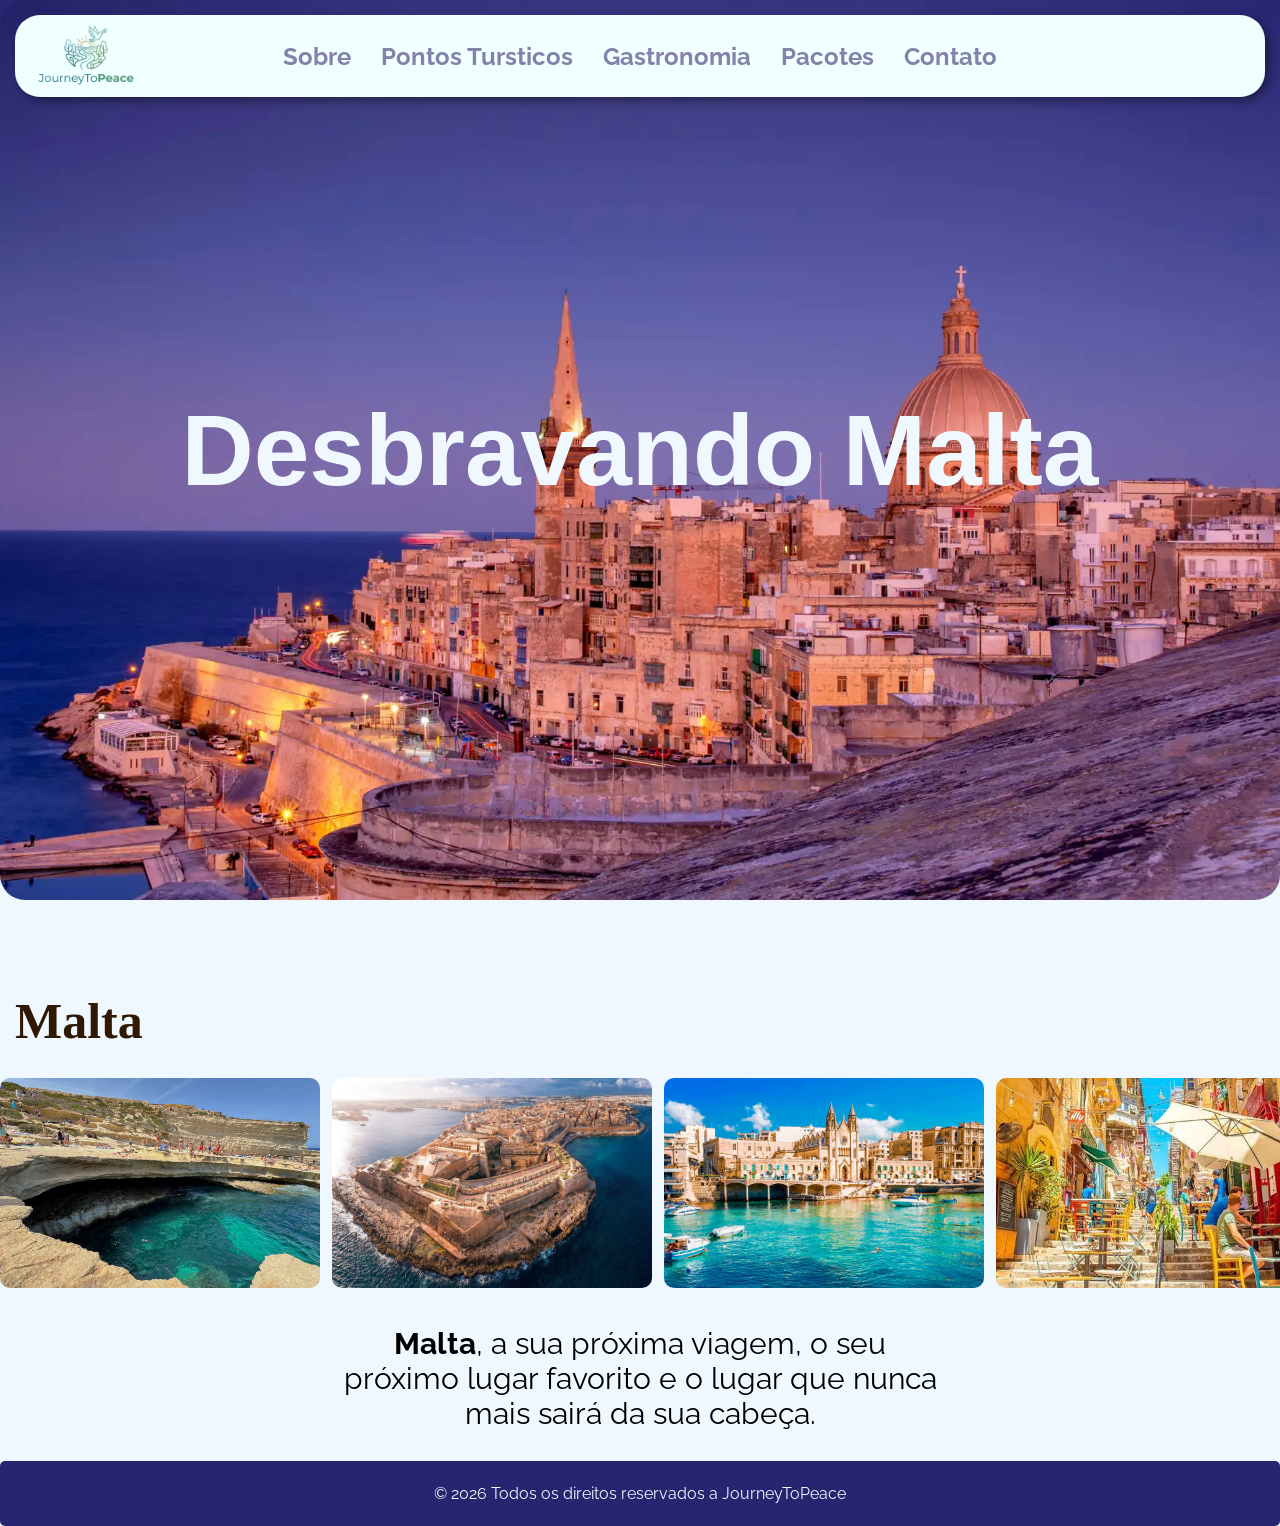
<file: index.html>
<!DOCTYPE html>
<html lang="pt-BR">

<head>
    <meta charset="UTF-8">
    <meta name="viewport" content="width=device-width, initial-scale=1.0">
    <title>Desbravando Malta</title>

    <link rel="stylesheet" href="./estilizacoes/style-index.css">
</head>

<body>
    <nav>
        <div class="logo">
            <img src="./imagens/JourneyToPeace-logo.png" alt="logo-JourneyToPeace" width="100px">
        </div>

        <a href="./sobre-malta.html">Sobre</a>
        <a href="./pontosTuristicos.html">Pontos Tursticos</a>
        <a href="./gastronomia.html">Gastronomia</a>
        <a href="./pacotes.html">Pacotes</a>
        <a href="./contato.html">Contato</a>
    </nav>

    <header class="imgFundo">
        <h1>Desbravando Malta</h1>
    </header>

    <main>

        <h2 class="maltaTítulo">Malta</h2>

        <div class="carrossel">
            <img src="./imagens/foto-malta.jpg" alt="Foto de Malta">
            <img src="./imagens/foto-malt2.jpg" alt="Foto de Malta">
            <img src="./imagens/foto-malta3.jpg" alt="Foto de Malta">
            <img src="./imagens/foto-malta4.jpg" alt="Foto de Malta">
            <img src="./imagens/foto-malta5.jpg" alt="Foto de Malta">
            <img src="./imagens/foto-malta6.jpeg" alt="Foto de Malta">
            <img src="./imagens/foto-malta7.jpg" alt="Foto de Malta">
            <img src="./imagens/foto-malta8.jpg" alt="Foto de Malta">
            <img src="./imagens/foto-malta9.jpg" alt="Foto de Malta">
            <img src="./imagens/foto-malta10.jpg" alt="Foto de Malta">
        </div>

        <div class="chamada">
            <p><strong>Malta</strong>, a sua próxima viagem, o seu próximo lugar favorito e o lugar que nunca mais sairá da sua cabeça.</p>
        </div>
    </main>

    <footer>
        <p>© 2026 Todos os direitos reservados a JourneyToPeace</p>
    </footer>

</body>

</html>
</file>
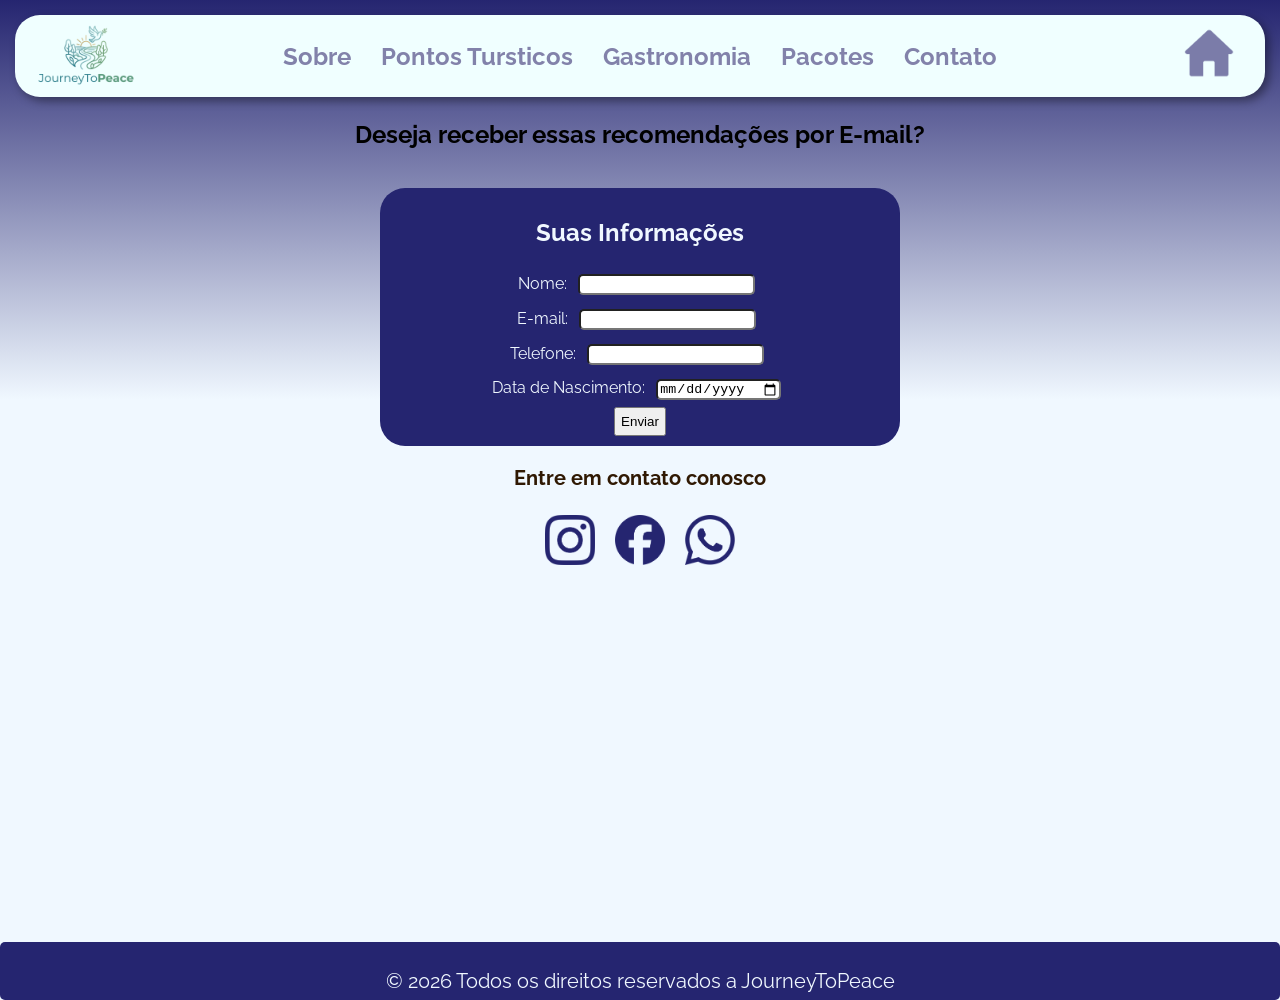
<file: contato.html>
<!DOCTYPE html>
<html lang="en">

<head>
    <meta charset="UTF-8">
    <meta name="viewport" content="width=device-width, initial-scale=1.0">
    <title>Contato</title>
    <link rel="stylesheet" href="./estilizacoes/style-contato.css">
</head>

<body>
    <header>
        <nav>
            <div class="logo">
                <img src="./imagens/JourneyToPeace-logo.png" alt="logo-JourneyToPeace" width="100px">
            </div>
            <a href="./sobre-malta.html">Sobre</a>
            <a href="./pontosTuristicos.html">Pontos Tursticos</a>
            <a href="./gastronomia.html">Gastronomia</a>
            <a href="./pacotes.html">Pacotes</a>
            <a href="./contato.html">Contato</a>

            <div class="home">
                <a href="index.html"><img src="./imagens/ícone-de-casa.png" alt="ícone de uma casa"
                        width="50px"></a>
            </div>
        </nav>
    </header>

    <main>
        <h2>Deseja receber essas recomendações por E-mail?</h2>
        <br>
        <form action="">
            <h2>Suas Informações</h2>
            <label for="nome">Nome: </label>
            <input type="text" name="nome" id="nome">
            <br>
            <label for="email">E-mail: </label>
            <input type="email" name="email" id="email">
            <br>
            <label for="telefone">Telefone: </label>
            <input type="tel" name="telefone" id="telefone">
            <br>
            <label for="dataNasc">Data de Nascimento: </label>
            <input type="date" name="dataNasc" id="dataNasc">
            <br>
            <button type="submit">Enviar</button>
        </form>

        <p><strong>Entre em contato conosco</strong></p>

        <div class="redeSocial">
            <a href="https://www.instagram.com/" target="_blank" rel="noopener noreferrer"><img
                    src="./imagens/instagram-logo.png" alt="Logo do instagram" width="50px" target="_blank"
                    rel="noopener noreferrer"></a>

            <a href="https://www.instagram.com/" target="_blank" rel="noopener noreferrer"><img
                    src="./imagens/logo-facebook.png" alt="Logo do instagram" width="50px" target="_blank"
                    rel="noopener noreferrer"></a>

            <a href="https://www.whatsapp.com/" target="_blank" rel="noopener noreferrer"><img
                    src="./imagens/logo-whatsapp.png" alt="Logo do instagram" width="50px" target="_blank"
                    rel="noopener noreferrer"></a>
        </div>
    </main>

    <footer>
        <p>© 2026 Todos os direitos reservados a JourneyToPeace</p>
    </footer>
</body>

</html>
</file>
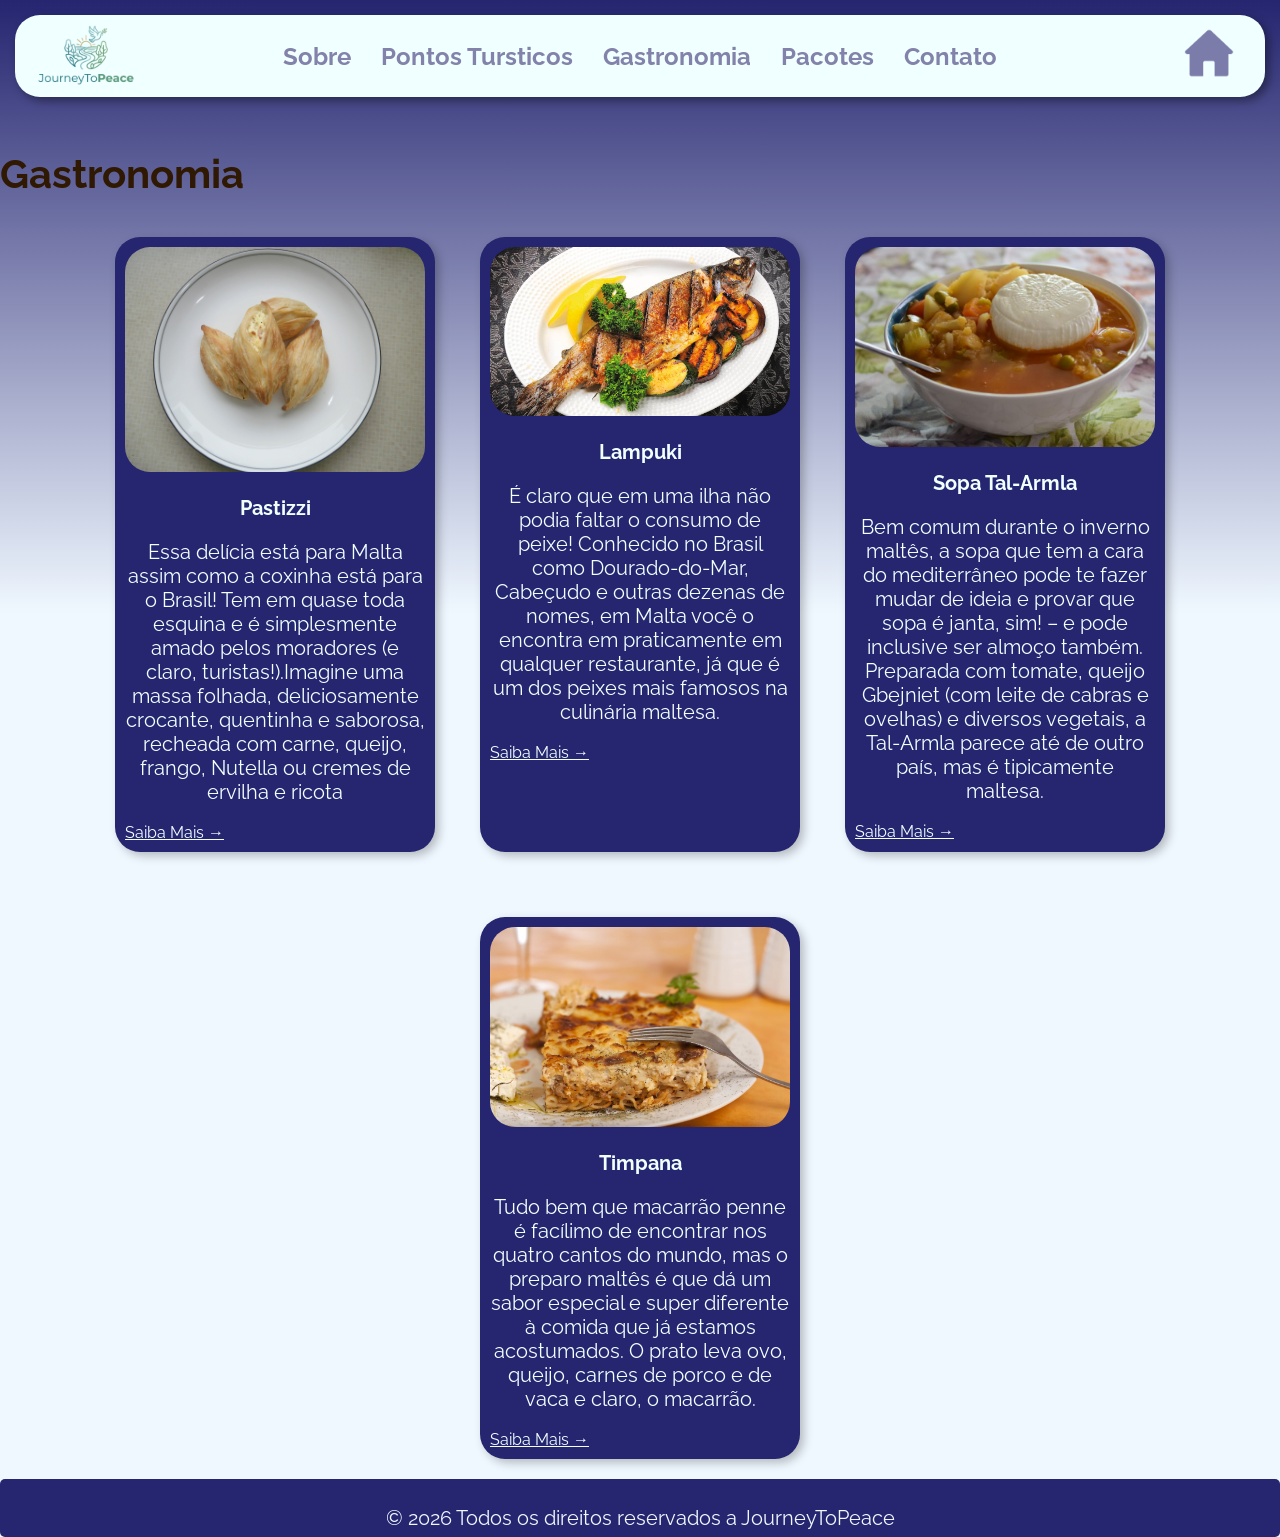
<file: gastronomia.html>
<!DOCTYPE html>
<html lang="pt-BR">

<head>
    <meta charset="UTF-8">
    <meta name="viewport" content="width=device-width, initial-scale=1.0">
    <title>Gastronomia</title>

    <link rel="stylesheet" href="./estilizacoes/style-gastronomia.css">
</head>

<body>

    <main>
        <nav>
            <div class="logo">
                <img src="./imagens/JourneyToPeace-logo.png" alt="logo-JourneyToPeace" width="100px">
            </div>

            <a href="./sobre-malta.html">Sobre</a>
            <a href="./pontosTuristicos.html">Pontos Tursticos</a>
            <a href="./gastronomia.html">Gastronomia</a>
            <a href="./pacotes.html">Pacotes</a>
            <a href="./contato.html">Contato</a>

            <div class="home">
                <a href="index.html"><img src="./imagens/ícone-de-casa.png" alt="ícone de uma casa"
                        width="50px"></a>
            </div>
        </nav>

        <h3>Gastronomia</h3>
        <div class="cartoes">

            <div class="cartao">
                <img src="./imagens/pastizzi.jpg" alt="Pastizzi">
                <p class="nome">Pastizzi</p>
                <p> Essa delícia está para Malta assim como a coxinha está para o Brasil! Tem em quase toda esquina e é
                    simplesmente amado pelos moradores (e claro, turistas!).Imagine uma massa folhada, deliciosamente
                    crocante, quentinha e saborosa, recheada com carne, queijo, frango, Nutella ou cremes de ervilha e
                    ricota</p>
                <br>
                <a href="https://www.vivamalta.com.br/5-pratos-tipicos-de-malta-que-voce-precisa-experimentar/"
                    target="_blank" rel="noopener noreferrer">Saiba
                    Mais
                    →</a>
            </div>

            <div class="cartao">
                <img src="./imagens/lampuki.jpg" alt="Lampuki">
                <p class="nome">Lampuki</p>
                <p> É claro que em uma ilha não podia faltar o consumo de peixe! Conhecido no Brasil como
                    Dourado-do-Mar,
                    Cabeçudo e outras dezenas de nomes, em Malta você o encontra em praticamente em qualquer
                    restaurante, já
                    que é um dos peixes mais famosos na culinária maltesa.</p>
                <br>
                <a href="https://www.vivamalta.com.br/5-pratos-tipicos-de-malta-que-voce-precisa-experimentar/"
                    target="_blank" rel="noopener noreferrer">Saiba
                    Mais
                    →</a>
            </div>

            <div class="cartao">
                <img src="./imagens/sopa-tal-armla.jpg" alt="Sopa Tal-Armla">
                <p class="nome">Sopa Tal-Armla</p>
                <p> Bem comum durante o inverno maltês, a sopa que tem a cara do mediterrâneo pode te fazer mudar de
                    ideia e
                    provar que sopa é janta, sim! – e pode inclusive ser almoço também. Preparada com tomate, queijo
                    Gbejniet (com leite de cabras e ovelhas) e diversos vegetais, a Tal-Armla parece até de outro país,
                    mas
                    é tipicamente maltesa.</p>
                <br>
                <a href="https://www.vivamalta.com.br/5-pratos-tipicos-de-malta-que-voce-precisa-experimentar/"
                    target="_blank" rel="noopener noreferrer">Saiba
                    Mais
                    →</a>
            </div>

            <div class="cartao">
                <img src="./imagens/Timpana_Malta.jpg" alt="Timpana">
                <p class="nome">Timpana</p>
                <p> Tudo bem que macarrão penne é facílimo de encontrar nos quatro cantos do mundo, mas o preparo maltês
                    é
                    que dá um sabor especial e super diferente à comida que já estamos acostumados. O prato leva ovo,
                    queijo, carnes de porco e de vaca e claro, o macarrão.</p>
                <br>
                <a href="https://www.vivamalta.com.br/5-pratos-tipicos-de-malta-que-voce-precisa-experimentar/"
                    target="_blank" rel="noopener noreferrer">Saiba
                    Mais
                    →</a>
            </div>

        </div>
    </main>

    <footer>
        <p>© 2026 Todos os direitos reservados a JourneyToPeace</p>
    </footer>
</body>

</html>
</file>
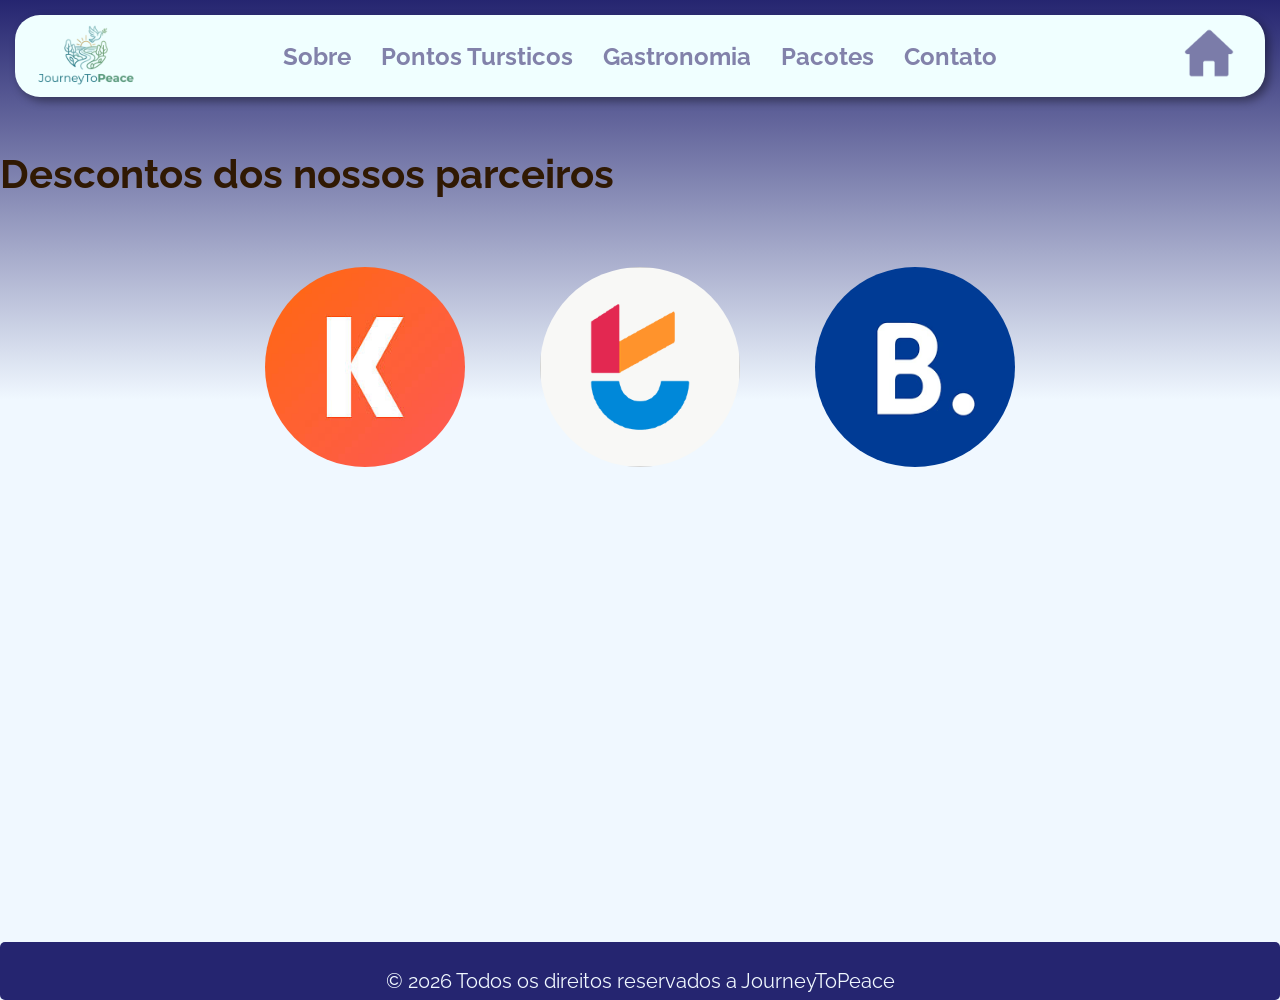
<file: pacotes.html>
<!DOCTYPE html>
<html lang="pt-BR">

<head>
    <meta charset="UTF-8">
    <meta name="viewport" content="width=device-width, initial-scale=1.0">
    <title>Pacotes</title>

    <link rel="stylesheet" href="./estilizacoes/style-pacotes.css">
</head>

<body>
    <main>
        <nav>
            <div class="logo">
                <img src="./imagens/JourneyToPeace-logo.png" alt="logo-JourneyToPeace" width="100px">
            </div>

            <a href="./sobre-malta.html">Sobre</a>
            <a href="./pontosTuristicos.html">Pontos Tursticos</a>
            <a href="./gastronomia.html">Gastronomia</a>
            <a href="./pacotes.html">Pacotes</a>
            <a href="./contato.html">Contato</a>

            <div class="home">
                <a href="index.html"><img src="./imagens/ícone-de-casa.png" alt="ícone de uma casa"
                        width="50px"></a>
            </div>
        </nav>

        <h3>Descontos dos nossos parceiros</h3>
        <div class="cartoesDesco">

            <div class="bola">
                <a href="https://www.kayak.com.br/sem/hotels/fr-2000847?lang=pt&aid=178824042150&gclid=CjwKCAjw3NHWBhANEiwAtpwId5by5aiHZzF3r8yjrpJgjMLqEqV7Vh9_ukTU-3jN0Hh5f5Xj-r-MNhoC5-kQAvD_BwE"
                    target="_blank" rel="noopener noreferrer"><img src="./imagens/logo-KAYAK.jpg"
                        alt="Logo da KAYAK"></a>
            </div>

            <div class="bola">
                <a href="https://www.trivago.com.br/pt-BR/lm?themeId=836&search=200-123&sem_keyword=pacote%20de%20viagem%20para%20malta&sem_creativeid=714947864331&sem_matchtype=e&sem_network=g&sem_device=c&sem_placement=&sem_target=&sem_adposition=&sem_param1=&sem_param2=&sem_campaignid=11513060051&sem_adgroupid=112807907912&sem_targetid=kwd-361787825189&sem_location=9197788&cipc=sem&cip=5519000318&gad_source=1&gad_campaignid=11513060051&gbraid=0AAAAAD6-gN93kiJir4RwxOk3uXssVCNs2&gclid=CjwKCAjw3NHWBhANEiwAtpwId3rW6ioS7_6SteKB98OlunqtUfW-yX_yKzdKFyXNbsp2tlH6MqFa3hoCoSsQAvD_BwE"
                    target="_blank" rel="noopener noreferrer"><img src="./imagens/trivago-logo.png"
                        alt="Logo da Trivago"></a>
            </div>

            <div class="bola">
                <a href="https://sp.booking.com/searchresults.html?aid=2441557&label=br_home-searchextension_hotels&checkin=2026-11-11&checkout=2026-11-14&iata=MLA&iata_orr=1&group_adults=1&group_children=0"
                    target="_blank" rel="noopener noreferrer"><img src="./imagens/logo-booking.png"
                        alt="Logo da Booking"></a>
            </div>
        </div>
    </main>

    <footer>
        <p>© 2026 Todos os direitos reservados a JourneyToPeace</p>
    </footer>
</body>

</html>
</file>
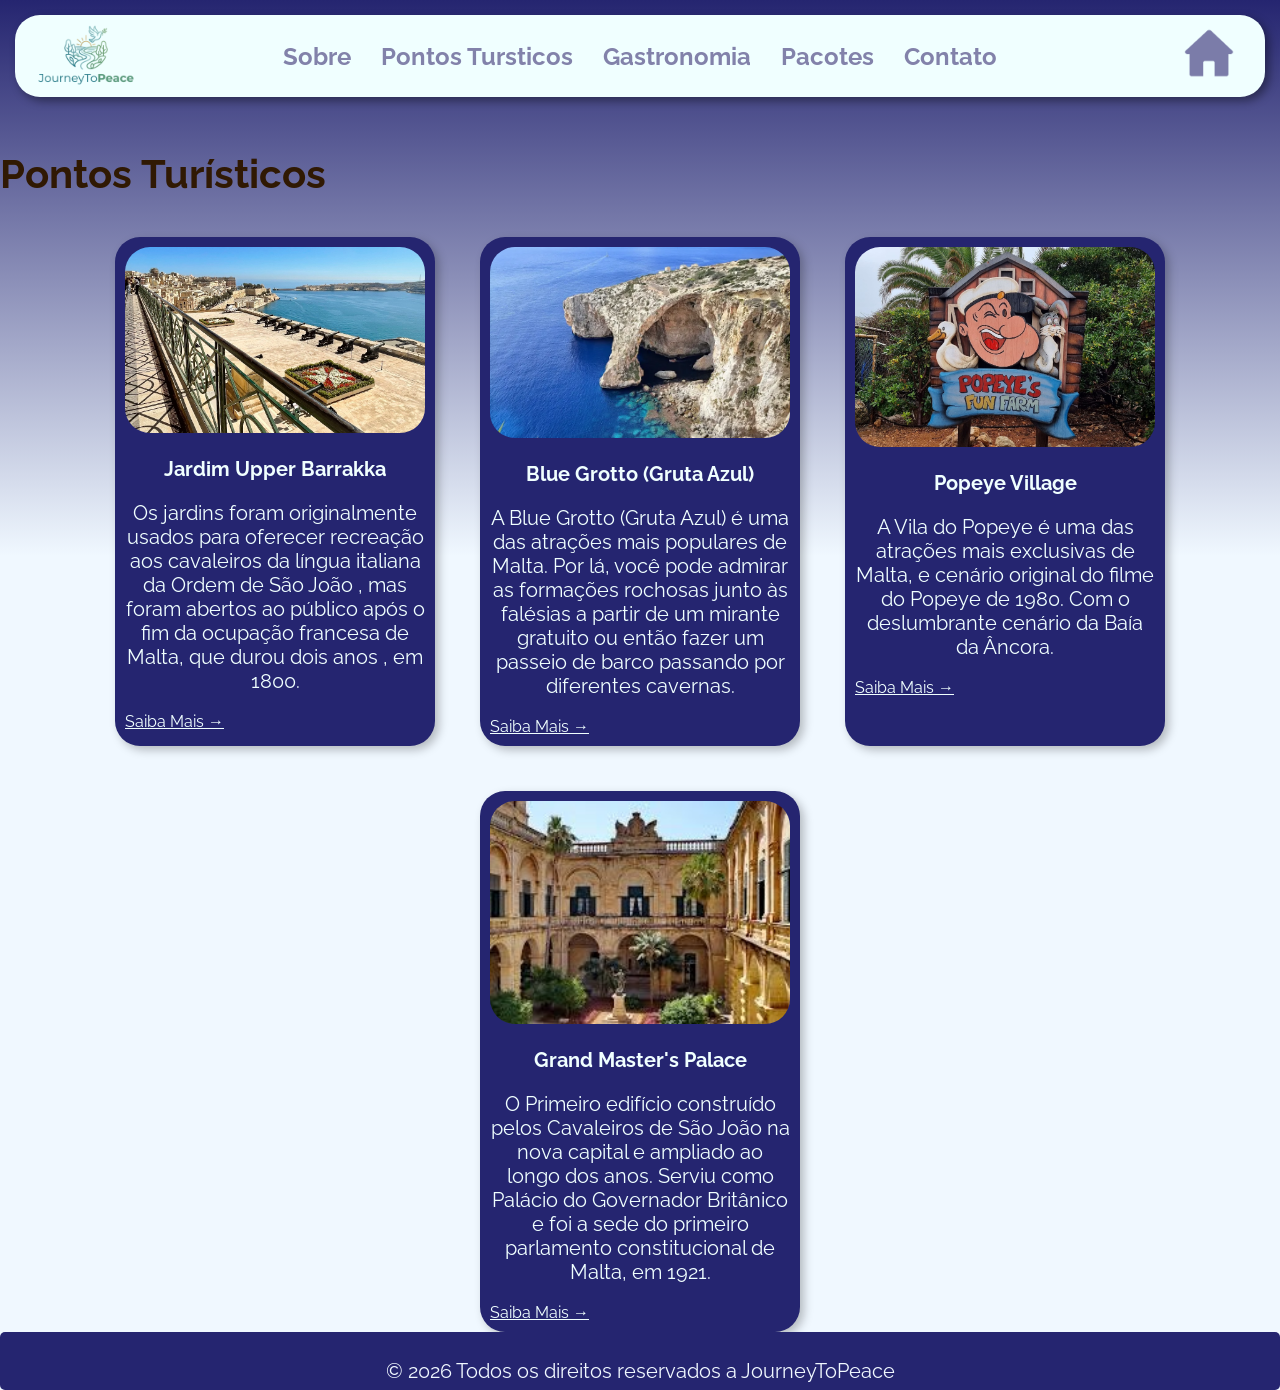
<file: pontosTuristicos.html>
<!DOCTYPE html>
<html lang="pt-BR">

<head>
    <meta charset="UTF-8">
    <meta name="viewport" content="width=device-width, initial-scale=1.0">
    <title>Pontos Turísticos</title>

    <link rel="stylesheet" href="./estilizacoes/style-pontosTuristicos.css">
</head>

<body>
    <main>
        <nav>
            <div class="logo">
                <img src="./imagens/JourneyToPeace-logo.png" alt="logo-JourneyToPeace" width="100px">
            </div>

            <a href="./sobre-malta.html">Sobre</a>
            <a href="./pontosTuristicos.html">Pontos Tursticos</a>
            <a href="./gastronomia.html">Gastronomia</a>
            <a href="./pacotes.html">Pacotes</a>
            <a href="./contato.html">Contato</a>

            <div class="home">
                <a href="index.html"><img src="./imagens/ícone-de-casa.png" alt="ícone de uma casa"
                        width="50px"></a>
            </div>
        </nav>

        <h3>Pontos Turísticos</h3>
        <div class="cartoes">

            <div class="cartao">
                <img src="./imagens/Valletta-Upper-Barrakka-Gardens.jpg" alt="Jardim Upper Barrakka">
                <p class="nome">Jardim Upper Barrakka</p>
                <p> Os jardins foram originalmente usados ​​para oferecer recreação aos cavaleiros da língua italiana da
                    Ordem de São João , mas foram abertos ao público após o fim da ocupação francesa de Malta, que durou
                    dois anos , em 1800.</p>
                <br>
                <a href="https://www.tripadvisor.com.br/Attraction_Review-g190328-d2149669-Reviews-Upper_Barrakka_Gardens-Valletta_Island_of_Malta.html"
                    target="_blank" rel="noopener noreferrer">Saiba Mais →</a>
            </div>

            <div class="cartao">
                <img src="./imagens/Blue-Grotto.png" alt="Blue Grotto">
                <p class="nome">Blue Grotto (Gruta Azul)</p>
                <p> A Blue Grotto (Gruta Azul) é uma das atrações mais populares de Malta. Por lá, você pode admirar as
                    formações rochosas junto às falésias a partir de um mirante gratuito ou então fazer um passeio de
                    barco
                    passando por diferentes cavernas.</p>
                <br>
                <a href="https://guia.melhoresdestinos.com.br/blue-grotto-em-malta.html " target="_blank"
                    rel="noopener noreferrer">Saiba Mais →</a>
            </div>

            <div class="cartao">
                <img src="./imagens/farm-popeye-village.jpg" alt="Popeye Village">
                <p class="nome">Popeye Village</p>
                <p> A Vila do Popeye é uma das atrações mais exclusivas de Malta, e cenário original do filme do Popeye
                    de
                    1980. Com o deslumbrante cenário da Baía da Âncora.</p>
                <br>
                <a href="https://www.popeyemalta.com/" target="_blank" rel="noopener noreferrer">Saiba Mais →</a>
            </div>

            <div class="cartao">
                <img src="./imagens/grand-master-palace.jpg" alt="Grand Master's Palace">
                <p class="nome">Grand Master's Palace</p>
                <p>O Primeiro edifício construído pelos Cavaleiros de São João na nova capital e ampliado ao longo dos
                    anos.
                    Serviu como Palácio do Governador Britânico e foi a sede do primeiro parlamento constitucional de
                    Malta,
                    em 1921.</p>
                <br>
                <a href="https://heritagemalta.mt/explore/grand-masters-palace/" target="_blank"
                    rel="noopener noreferrer">Saiba Mais →</a>
            </div>

        </div>
    </main>

    <footer>
        <p>© 2026 Todos os direitos reservados a JourneyToPeace</p>
    </footer>
</body>

</html>
</file>
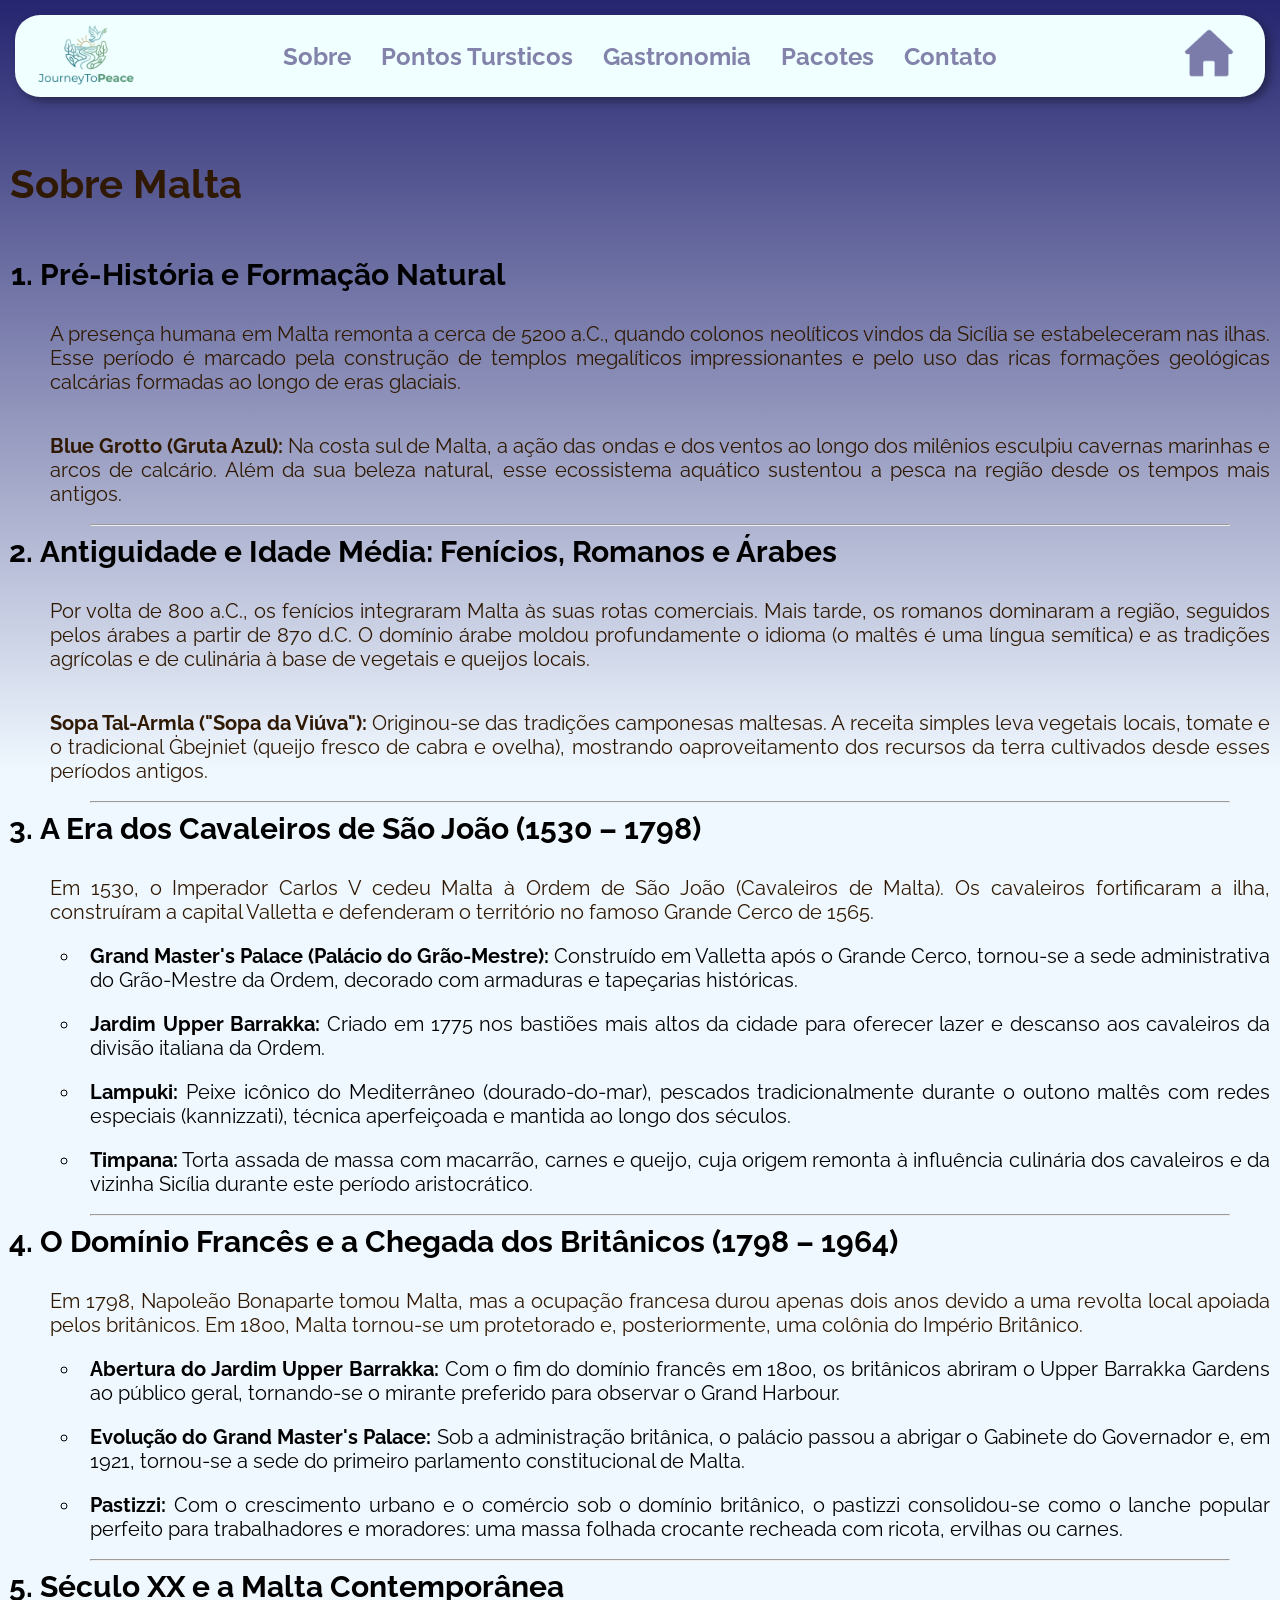
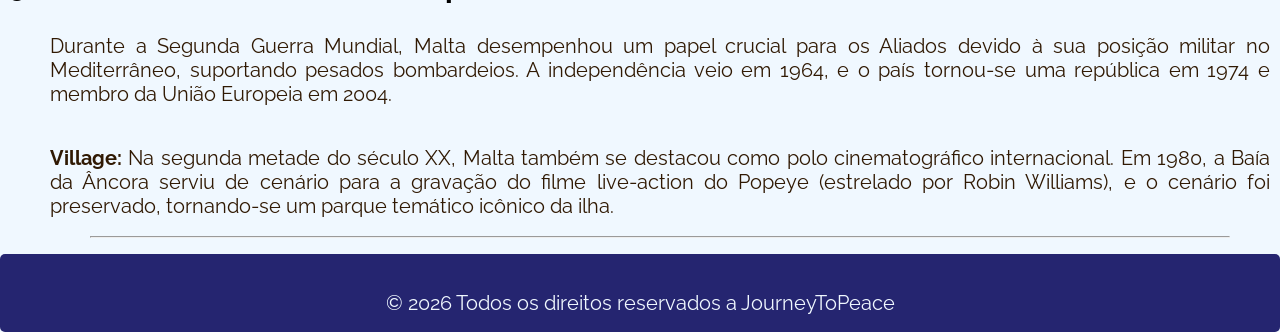
<file: sobre-malta.html>
<!DOCTYPE html>
<html lang="en">

<head>
    <meta charset="UTF-8">
    <meta name="viewport" content="width=device-width, initial-scale=1.0">
    <title>Sobre Malta</title>
    <link rel="stylesheet" href="./estilizacoes/style-sobre_malta.css">
</head>

<body>
    <header>
        <nav>
            <div class="logo">
                <img src="./imagens/JourneyToPeace-logo.png" alt="logo-JourneyToPeace" width="100px">
            </div>
            <a href="./sobre-malta.html">Sobre</a>
            <a href="./pontosTuristicos.html">Pontos Tursticos</a>
            <a href="./gastronomia.html">Gastronomia</a>
            <a href="./pacotes.html">Pacotes</a>
            <a href="./contato.html">Contato</a>

            <div class="home">
                <a href="index.html"><img src="./imagens/ícone-de-casa.png" alt="ícone de uma casa"
                        width="50px""></a>
            </div>
        </nav>
    </header>
    <main>
        <h3>Sobre Malta</h3>
        <ol>
            <li class=" lista">Pré-História e Formação Natural</li>
                    <p>A presença humana em Malta remonta a cerca de 5200 a.C., quando colonos neolíticos vindos da
                        Sicília se
                        estabeleceram nas ilhas. Esse período é marcado pela construção de templos megalíticos
                        impressionantes e
                        pelo uso das ricas formações geológicas calcárias formadas ao longo de eras glaciais.</p>
                    <p><strong>Blue Grotto (Gruta Azul):</strong> Na costa sul de Malta, a ação das ondas e dos ventos
                        ao longo
                        dos milênios esculpiu cavernas marinhas e arcos de calcário. Além da sua beleza natural, esse
                        ecossistema aquático sustentou a pesca na região desde os tempos mais antigos.</p>
                    <hr>

                    <li class="lista">Antiguidade e Idade Média: Fenícios, Romanos e Árabes</li>
                    <p>Por volta de 800 a.C., os fenícios integraram Malta às suas rotas comerciais. Mais tarde, os
                        romanos
                        dominaram a região, seguidos pelos árabes a partir de 870 d.C. O domínio árabe moldou
                        profundamente o
                        idioma (o maltês é uma língua semítica) e as tradições agrícolas e de culinária à base de
                        vegetais e
                        queijos locais.</p>
                    <p><strong>Sopa Tal-Armla ("Sopa da Viúva"):</strong> Originou-se das tradições camponesas maltesas.
                        A
                        receita simples leva vegetais locais, tomate e o tradicional Ġbejniet (queijo fresco de cabra e
                        ovelha),
                        mostrando oaproveitamento dos recursos da terra cultivados desde esses períodos antigos.</p>
                    <hr>

                    <li class="lista">A Era dos Cavaleiros de São João (1530 – 1798)</li>
                    <p>Em 1530, o Imperador Carlos V cedeu Malta à Ordem de São João (Cavaleiros de Malta). Os
                        cavaleiros
                        fortificaram a ilha, construíram a capital Valletta e defenderam o território no famoso Grande
                        Cerco de
                        1565.
                    </p>
                    <ul>
                        <li class="listas"><strong>Grand Master's Palace (Palácio do Grão-Mestre):</strong> Construído
                            em
                            Valletta após o Grande Cerco, tornou-se a sede administrativa do Grão-Mestre da Ordem,
                            decorado com
                            armaduras e tapeçarias históricas.</li>
                        <li class="listas"><strong>Jardim Upper Barrakka: </strong>Criado em 1775 nos bastiões mais
                            altos da
                            cidade para oferecer lazer e descanso aos cavaleiros da divisão italiana da Ordem.</li>
                        <li class="listas"><strong>Lampuki:</strong> Peixe icônico do Mediterrâneo (dourado-do-mar),
                            pescados
                            tradicionalmente durante o outono maltês com redes especiais (kannizzati), técnica
                            aperfeiçoada e
                            mantida ao longo dos séculos.</li>
                        <li class="listas"><strong>Timpana:</strong> Torta assada de massa com macarrão, carnes e
                            queijo, cuja
                            origem remonta à influência culinária dos cavaleiros e da vizinha Sicília durante este
                            período
                            aristocrático.</li>
                    </ul>
                    <hr>

                    <li class="lista">O Domínio Francês e a Chegada dos Britânicos (1798 – 1964)</li>
                    <p>Em 1798, Napoleão Bonaparte tomou Malta, mas a ocupação francesa durou apenas dois anos devido a
                        uma
                        revolta local apoiada pelos britânicos. Em 1800, Malta tornou-se um protetorado e,
                        posteriormente, uma
                        colônia do Império Britânico.</p>
                    <ul>
                        <li class="listas"><strong>Abertura do Jardim Upper Barrakka:</strong> Com o fim do domínio
                            francês em
                            1800, os britânicos abriram o Upper Barrakka Gardens ao público geral, tornando-se o mirante
                            preferido para observar o Grand Harbour.</li>
                        <li class="listas"><strong>Evolução do Grand Master's Palace:</strong> Sob a administração
                            britânica, o
                            palácio passou a abrigar o Gabinete do Governador e, em 1921, tornou-se a sede do primeiro
                            parlamento constitucional de Malta.</li>
                        <li class="listas"><strong>Pastizzi:</strong> Com o crescimento urbano e o comércio sob o
                            domínio
                            britânico, o pastizzi consolidou-se como o lanche popular perfeito para trabalhadores e
                            moradores:
                            uma massa folhada crocante recheada com ricota, ervilhas ou carnes.</li>
                    </ul>
                    <hr>

                    <li class="lista">Século XX e a Malta Contemporânea</li>
                    <p>Durante a Segunda Guerra Mundial, Malta desempenhou um papel crucial para os Aliados devido à sua
                        posição
                        militar no Mediterrâneo, suportando pesados bombardeios. A independência veio em 1964, e o país
                        tornou-se uma república em 1974 e membro da União Europeia em 2004.</p>
                    <p> <strong>Village:</strong> Na segunda metade do século XX, Malta também se destacou como polo
                        cinematográfico internacional. Em 1980, a Baía da Âncora serviu de cenário para a gravação do
                        filme
                        live-action do Popeye (estrelado por Robin Williams), e o cenário foi preservado, tornando-se um
                        parque
                        temático icônico da ilha.</p>
                    <hr>
                    </ol>

                    <footer>
                        <p>© 2026 Todos os direitos reservados a JourneyToPeace</p>
                    </footer>
                    </main>

</body>

</html>
</file>
<file: estilizacoes/style-index.css>
@import url('https://fonts.googleapis.com/css2?family=Raleway:ital,wght@0,100..900;1,100..900&display=swap');



body {
    background-color: aliceblue;
    background-image: linear-gradient(#252570 0%, aliceblue 40%);
    background-repeat: no-repeat;
    font-family: "Raleway", sans-serif;
    border-radius: 25px;
    margin: 0;
    display: flex;
    flex-direction: column;
    min-height: 100vh;
}

nav {
    display: flex;
    background-color: azure;
    justify-content: center;
    align-items: center;
    gap: 30px;
    border-radius: 25px;
    box-shadow: 4px 4px 10px 0px rgba(0, 0, 0, 0.4);
    border: 1px solid transparent;
    padding: 20px;
    position: fixed;
    top: 15px;
    left: 15px;
    right: 15px;
    z-index: 1000;
    height: 40px;
}

nav a {
    display: inline-block;
    text-decoration: none;
    color: #8282aa;
    font-weight: bold;
    font-size: 24px;
    position: relative;
}

nav a::after {
    content: '';
    position: absolute;
    width: 100%;
    height: 2px;
    bottom: -2px;
    left: 0;
    background-color: #8282aa;
    transform: scaleX(0);
    transition: transform 0.3s ease-in-out;
    transform-origin: center;
}

nav a:hover::after {
    transform: scaleX(1);
}

footer {
    background-color: #252570;
    padding: 7px;
    font-family: "Raleway", sans-serif;
    border-radius: 5px;
    margin-top: 100px;
    text-align: center;
    width: 100%;
    box-sizing: border-box;
    margin-top: auto;

    p {
        color: aliceblue;
    }
}

.logo {
    position: absolute;
    left: 20px;
    top: 50%;
    transform: translateY(-50%);
    display: flex;
    flex-direction: column;
    align-items: center;
}


.imgFundo {
    display: flex;
    justify-content: center;
    align-items: center;
    font-size: 50px;
    color: aliceblue;
    font-family: 'Franklin Gothic Medium', 'Arial Narrow', Arial, sans-serif;
    width: 100%;
    height: 100vh;
    background-image: url('../imagens/fundo-malta.webp');
    background-size: cover;
    background-position: center;
    background-repeat: no-repeat;
    border-radius: 25px;
    margin-bottom: 50px;
}

h2 {
    font-size: 50px;
    padding-left: 15px;
    font-family: Georgia, 'Times New Roman', Times, serif;
    color: rgb(48, 25, 3);
    margin-bottom: 20px;
}

.carrossel {
  display: flex;
  overflow-x: auto;
  scroll-snap-type: x proximity;
  gap: 12px;
  padding: 8px;
}


.carrossel img {
    flex: 0 0 auto;
    width: 320px; 
    height: 210px;
    object-fit: cover;
    transition: transform 0.3s ease;
    scroll-snap-align: start;
    border-radius: 10px;
}
.carrossel img:hover {
    transform: scale(1.05);
}

.maltaTitulo{
    display: flex;
    justify-content: center;
}

.chamada{
    display: flex;
    width: 600px;
    margin: 0 auto;
    text-align: center;
    font-size: 30px;
}
</file>
<file: estilizacoes/style-contato.css>
@import url('https://fonts.googleapis.com/css2?family=Raleway:ital,wght@0,100..900;1,100..900&display=swap');



body {
    background-color: aliceblue;
    background-image: linear-gradient(#252570 0%, aliceblue 40%);
    background-repeat: no-repeat;
    font-family: "Raleway", sans-serif;
    text-align: center;
    padding-top: 100px;
    border-radius: 25px;
    margin: 0;
    display: flex;
    flex-direction: column;
    min-height: 100vh;
}

main {
    flex: 1;
}

nav {
    display: flex;
    background-color: azure;
    justify-content: center;
    align-items: center;
    gap: 30px;
    border-radius: 25px;
    box-shadow: 4px 4px 10px 0px rgba(0, 0, 0, 0.4);
    border: 1px solid transparent;
    padding: 20px;
    position: fixed;
    top: 15px;
    left: 15px;
    right: 15px;
    z-index: 1000;
    height: 40px;
}

nav a {
    display: inline-block;
    text-decoration: none;
    color: #8282aa;
    font-weight: bold;
    font-size: 24px;
    position: relative;
}

nav a::after {
    content: '';
    position: absolute;
    width: 100%;
    height: 2px;
    bottom: -2px;
    left: 0;
    background-color: #8282aa;
    transform: scaleX(0);
    transition: transform 0.3s ease-in-out;
    transform-origin: center;
}

nav a:hover::after {
    transform: scaleX(1);
}

h3 {
    font-size: 40px;
    color: rgb(48, 25, 3);
    margin-top: 50px;
}

p {
    font-size: 20px;
    color: rgb(48, 25, 3);
    margin-bottom: 0;
}

footer {
    background-color: #252570;
    padding: 7px;
    font-family: "Raleway", sans-serif;
    border-radius: 5px;
    text-align: center;
    width: 100%;
    box-sizing: border-box;
    margin-top: auto;

    p {
        color: aliceblue;
    }
}

.logo {
    position: absolute;
    left: 20px;
    top: 50%;
    transform: translateY(-50%);
    display: flex;
    flex-direction: column;
    align-items: center;
}

.home {
    position: absolute;
    right: 30px;
    top: 50%;
    transform: translateY(-50%);
    display: flex;
    flex-direction: column;
    align-items: center;
}

form {
    background-color: #252570;
    color: aliceblue;
    border-radius: 25px;
    padding: 10px;
    width: 500px;
    margin: 0 auto;
    text-align: center;
}

input {
    margin: 7px;
    border-radius: 5px;
}

button {
    padding: 5px;
}

.redeSocial {
    display: flex;
    justify-content: center;
    gap: 20px;
    margin-top: 25px;
}
</file>
<file: estilizacoes/style-gastronomia.css>
@import url('https://fonts.googleapis.com/css2?family=Raleway:ital,wght@0,100..900;1,100..900&display=swap');



body {
    background-color: aliceblue;
    background-image: linear-gradient(#252570 0%, aliceblue 40%);
    background-repeat: no-repeat;
    font-family: "Raleway", sans-serif;
    padding-top: 100px;
    border-radius: 25px;
    margin: 0;
    display: flex;
    flex-direction: column;
    min-height: 100vh;
}

nav {
    display: flex;
    background-color: azure;
    justify-content: center;
    align-items: center;
    gap: 30px;
    border-radius: 25px;
    box-shadow: 4px 4px 10px 0px rgba(0, 0, 0, 0.4);
    border: 1px solid transparent;
    padding: 20px;
    position: fixed;
    top: 15px;
    left: 15px;
    right: 15px;
    z-index: 1000;
    height: 40px;
}

nav a {
    display: inline-block;
    text-decoration: none;
    color: #8282aa;
    font-weight: bold;
    font-size: 24px;
    position: relative;
}

nav a::after {
    content: '';
    position: absolute;
    width: 100%;
    height: 2px;
    bottom: -2px;
    left: 0;
    background-color: #8282aa;
    transform: scaleX(0);
    transition: transform 0.3s ease-in-out;
    transform-origin: center;
}

nav a:hover::after {
    transform: scaleX(1);
}

footer {
    background-color: #252570;
    padding: 7px;
    font-family: "Raleway", sans-serif;
    border-radius: 5px;
    margin-top: 100px;
    text-align: center;
    width: 100%;
    box-sizing: border-box;
    margin-top: auto;

    p {
        color: aliceblue;
    }
}

h3 {
    font-size: 40px;
    color: rgb(48, 25, 3);
    margin-top: 50px;
}

p {
    font-size: 20px;
    color: rgb(48, 25, 3);
    margin-bottom: 0;
}

.logo {
    position: absolute;
    left: 20px;
    top: 50%;
    transform: translateY(-50%);
    display: flex;
    flex-direction: column;
    align-items: center;
}

.home {
    position: absolute;
    right: 30px;
    top: 50%;
    transform: translateY(-50%);
    display: flex;
    flex-direction: column;
    align-items: center;
}

.cartoes {
    display: flex;
    justify-content: center;
    margin-top: 30px;
    gap: 45px;
    flex-wrap: wrap;
}

.cartao {
    display: block;
    background-color: #252570;
    box-shadow: 4px 4px 10px 0px rgba(0, 0, 0, 0.25);
    transition: transform 0.3s ease;
    margin-bottom: 20px;
    color: azure;
    width: 300px;
    border-radius: 25px;
    padding: 10px;
}

.cartao:hover {
    transform: scale(1.05);
}

.cartao p {
    color: azure;
    text-align: center;
}

.cartao a {
    color: azure;
}

.nome {
    font-weight: bold;
}

.cartao img {
    border-radius: 25px;
    width: 300px;
}
</file>
<file: estilizacoes/style-pacotes.css>
@import url('https://fonts.googleapis.com/css2?family=Raleway:ital,wght@0,100..900;1,100..900&display=swap');



body {
    background-color: aliceblue;
    background-image: linear-gradient(#252570 0%, aliceblue 40%);
    background-repeat: no-repeat;
    font-family: "Raleway", sans-serif;
    padding-top: 100px;
    border-radius: 25px;
    margin: 0;
    display: flex;
    flex-direction: column;
    min-height: 100vh;
}

nav {
    display: flex;
    background-color: azure;
    justify-content: center;
    align-items: center;
    gap: 30px;
    border-radius: 25px;
    box-shadow: 4px 4px 10px 0px rgba(0, 0, 0, 0.4);
    border: 1px solid transparent;
    padding: 20px;
    position: fixed;
    top: 15px;
    left: 15px;
    right: 15px;
    z-index: 1000;
    height: 40px;
}

nav a {
    display: inline-block;
    text-decoration: none;
    color: #8282aa;
    font-weight: bold;
    font-size: 24px;
    position: relative;
}

nav a::after {
    content: '';
    position: absolute;
    width: 100%;
    height: 2px;
    bottom: -2px;
    left: 0;
    background-color: #8282aa;
    transform: scaleX(0);
    transition: transform 0.3s ease-in-out;
    transform-origin: center;
}

nav a:hover::after {
    transform: scaleX(1);
}

footer {
    background-color: #252570;
    padding: 7px;
    font-family: "Raleway", sans-serif;
    border-radius: 5px;
    margin-top: 100px;
    text-align: center;
    width: 100%;
    box-sizing: border-box;
    margin-top: auto;

    p {
        color: aliceblue;
    }
}

h3 {
    font-size: 40px;
    color: rgb(48, 25, 3);
    margin-top: 50px;
}

p {
    font-size: 20px;
    color: rgb(48, 25, 3);
    margin-bottom: 0;
}

.logo {
    position: absolute;
    left: 20px;
    top: 50%;
    transform: translateY(-50%);
    display: flex;
    flex-direction: column;
    align-items: center;
}

.home {
    position: absolute;
    right: 30px;
    top: 50%;
    transform: translateY(-50%);
    display: flex;
    flex-direction: column;
    align-items: center;
}

.cartoesDesco {
    display: flex;
    justify-content: center;
    margin-top: 30px;
    gap: 15px;
    flex-wrap: wrap;
}

.nome {
    font-weight: bold;
}

.bola {
    transition: transform 0.3s ease;
}

.bola:hover {
    transform: scale(1.05);
}

.bola img {
    margin: 30px;
    width: 200px;
    border-radius: 1000px;
}
</file>
<file: estilizacoes/style-pontosTuristicos.css>
@import url('https://fonts.googleapis.com/css2?family=Raleway:ital,wght@0,100..900;1,100..900&display=swap');



body {
    background-color: aliceblue;
    background-image: linear-gradient(#252570 0%, aliceblue 40%);
    background-repeat: no-repeat;
    font-family: "Raleway", sans-serif;
    padding-top: 100px;
    border-radius: 25px;
    margin: 0;
    display: flex;
    flex-direction: column;
    min-height: 100vh;
}

nav {
    display: flex;
    background-color: azure;
    justify-content: center;
    align-items: center;
    gap: 30px;
    border-radius: 25px;
    box-shadow: 4px 4px 10px 0px rgba(0, 0, 0, 0.4);
    border: 1px solid transparent;
    padding: 20px;
    position: fixed;
    top: 15px;
    left: 15px;
    right: 15px;
    z-index: 1000;
    height: 40px;
}

nav a {
    display: inline-block;
    text-decoration: none;
    color: #8282aa;
    font-weight: bold;
    font-size: 24px;
    position: relative;
}

nav a::after {
    content: '';
    position: absolute;
    width: 100%;
    height: 2px;
    bottom: -2px;
    left: 0;
    background-color: #8282aa;
    transform: scaleX(0);
    transition: transform 0.3s ease-in-out;
    transform-origin: center;
}

nav a:hover::after {
    transform: scaleX(1);
}

h3 {
    font-size: 40px;
    color: rgb(48, 25, 3);
    margin-top: 50px;
}

p {
    font-size: 20px;
    color: rgb(48, 25, 3);
    margin-bottom: 0;
}

footer {
    background-color: #252570;
    padding: 7px;
    font-family: "Raleway", sans-serif;
    border-radius: 5px;
    margin-top: 100px;
    text-align: center;
    width: 100%;
    box-sizing: border-box;
    margin-top: auto;

    p {
        color: aliceblue;
    }
}

.logo {
    position: absolute;
    left: 20px;
    top: 50%;
    transform: translateY(-50%);
    display: flex;
    flex-direction: column;
    align-items: center;
}

.home {
    position: absolute;
    right: 30px;
    top: 50%;
    transform: translateY(-50%);
    display: flex;
    flex-direction: column;
    align-items: center;
}

.cartoes {
    display: flex;
    justify-content: center;
    margin-top: 30px;
    gap: 45px;
    flex-wrap: wrap;
}

.cartao {
    display: block;
    background-color: #252570;
    box-shadow: 4px 4px 10px 0px rgba(0, 0, 0, 0.25);
    transition: transform 0.3s ease;
    color: azure;
    width: 300px;
    border-radius: 25px;
    padding: 10px;
}

.cartao:hover {
    transform: scale(1.05);
}


.cartao p {
    color: azure;
    text-align: center;
}

.cartao a {
    color: azure;
}

.nome {
    font-weight: bold;
}

.cartao img {
    border-radius: 25px;
    width: 300px;
}
</file>
<file: estilizacoes/style-sobre_malta.css>
@import url('https://fonts.googleapis.com/css2?family=Raleway:ital,wght@0,100..900;1,100..900&display=swap');



body {
    background-color: aliceblue;
    background-image: linear-gradient(#252570 0%, aliceblue 40%);
    font-family: "Raleway", sans-serif;
    padding-top: 100px;
    border-radius: 25px;
    margin: 0;
    display: flex;
    flex-direction: column;
    min-height: 100vh;
}

nav {
    display: flex;
    background-color: azure;
    justify-content: center;
    align-items: center;
    gap: 30px;
    border-radius: 25px;
    box-shadow: 4px 4px 10px 0px rgba(0, 0, 0, 0.4);
    border: 1px solid transparent;
    padding: 20px;
    position: fixed;
    top: 15px;
    left: 15px;
    right: 15px;
    z-index: 1000;
    height: 40px;
}

nav a {
    display: inline-block;
    text-decoration: none;
    color: #8282aa;
    font-weight: bold;
    font-size: 24px;
    position: relative;
}

nav a::after {
    content: '';
    position: absolute;
    width: 100%;
    height: 2px;
    bottom: -2px;
    left: 0;
    background-color: #8282aa;
    transform: scaleX(0);
    transition: transform 0.3s ease-in-out;
    transform-origin: center;
}

nav a:hover::after {
    transform: scaleX(1);
}

footer {
    background-color: #252570;
    padding: 7px;
    font-family: "Raleway", sans-serif;
    border-radius: 5px;
    margin-top: 100px;
    text-align: center;
    width: 100%;
    box-sizing: border-box;
    margin-top: auto;

    p {
        color: aliceblue;
    }
}

.logo {
    position: absolute;
    left: 20px;
    top: 50%;
    transform: translateY(-50%);
    display: flex;
    flex-direction: column;
    align-items: center;
}

.home {
    position: absolute;
    right: 30px;
    top: 50%;
    transform: translateY(-50%);
    display: flex;
    flex-direction: column;
    align-items: center;
}

nav a {
    text-decoration: none;
    color: #8282aa;
    font-weight: bold;
    font-size: 24px;
}

h2 {
    font-size: 50px;
    padding-left: 15px;
    font-family: Georgia, 'Times New Roman', Times, serif;
    color: rgb(48, 25, 3);
    margin-bottom: 20px;
}

h3 {
    font-size: 40px;
    color: rgb(48, 25, 3);
    margin-top: 50px;
    padding: 10px;
}

p {
    font-size: 20px;
    color: rgb(48, 25, 3);
    margin-bottom: 0;
    padding: 10px;
}

ol {
    text-align: justify;
}

.lista {
    font-size: 30px;
    font-weight: bolder;
}

.listas {
    font-size: 20px;
    padding: 10px;
}

hr {
    margin-left: 50px;
    margin-right: 50px;
    color: black;
}
</file>
